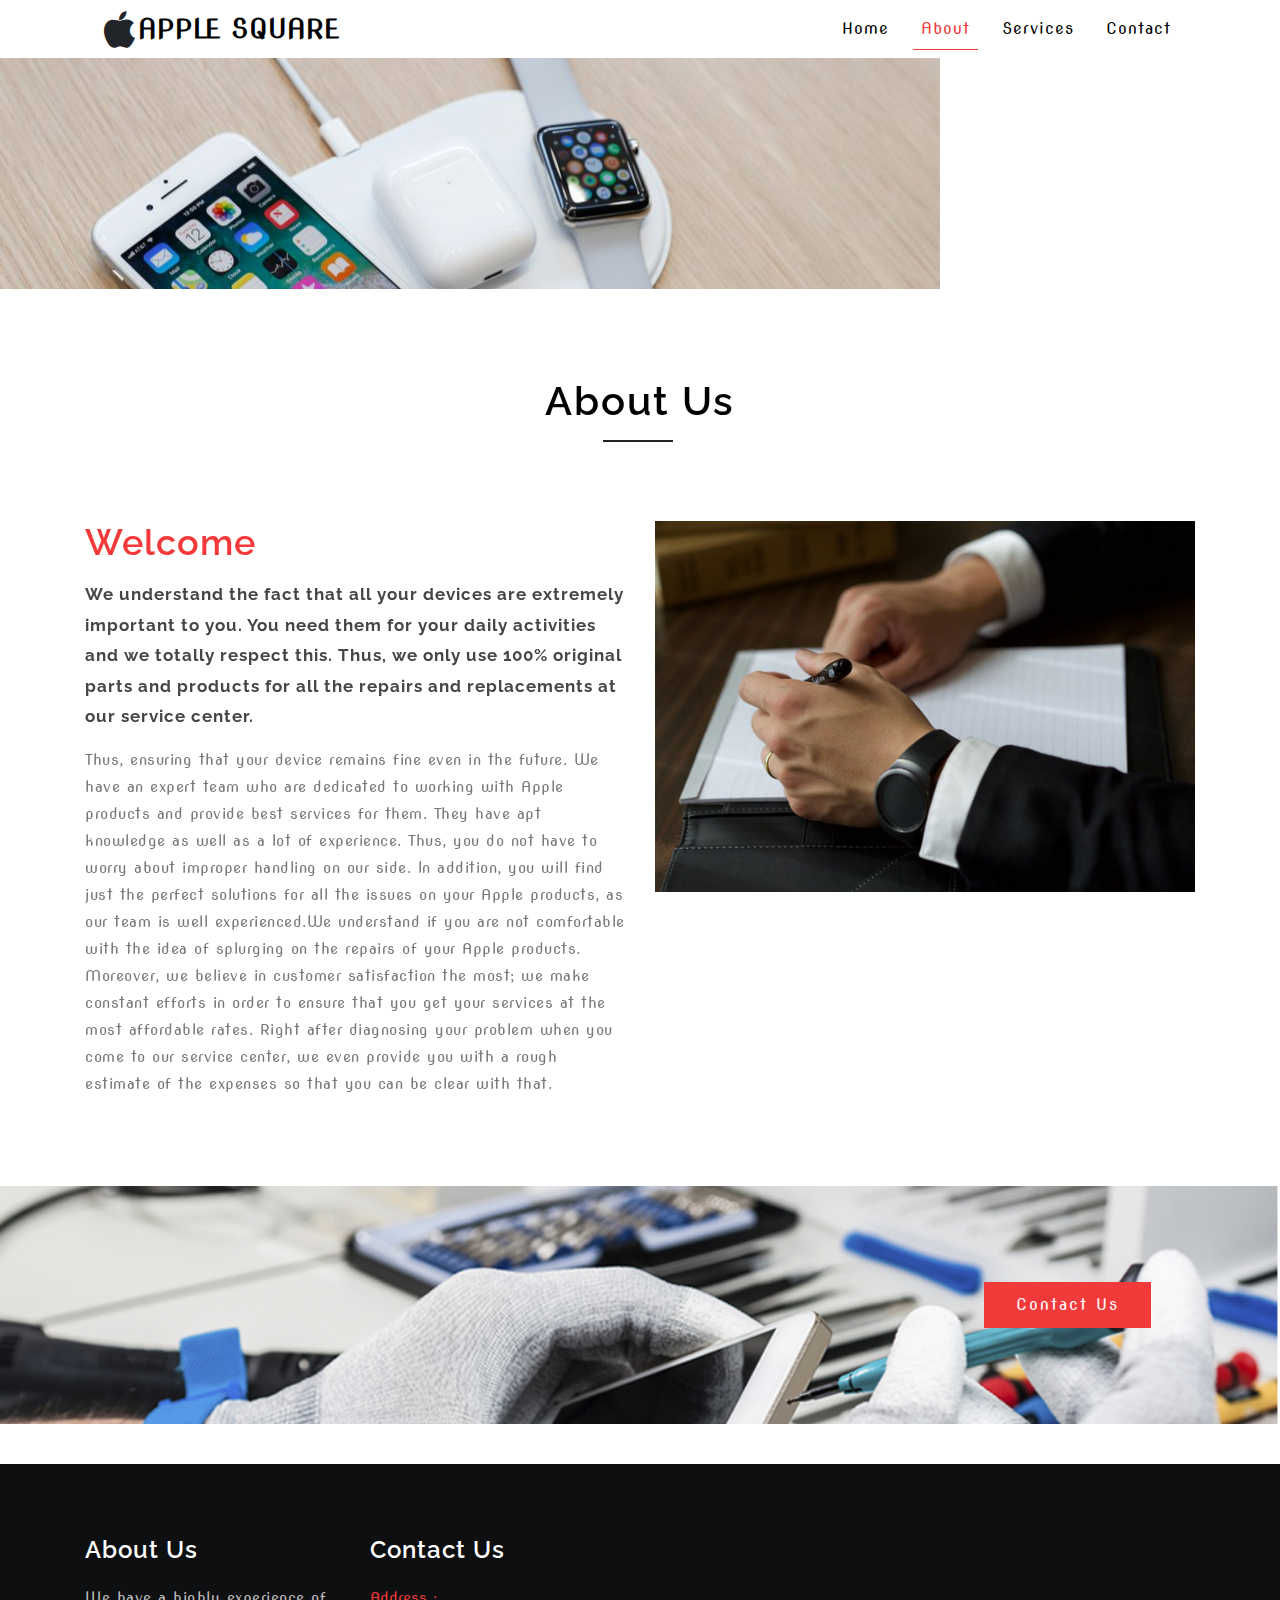
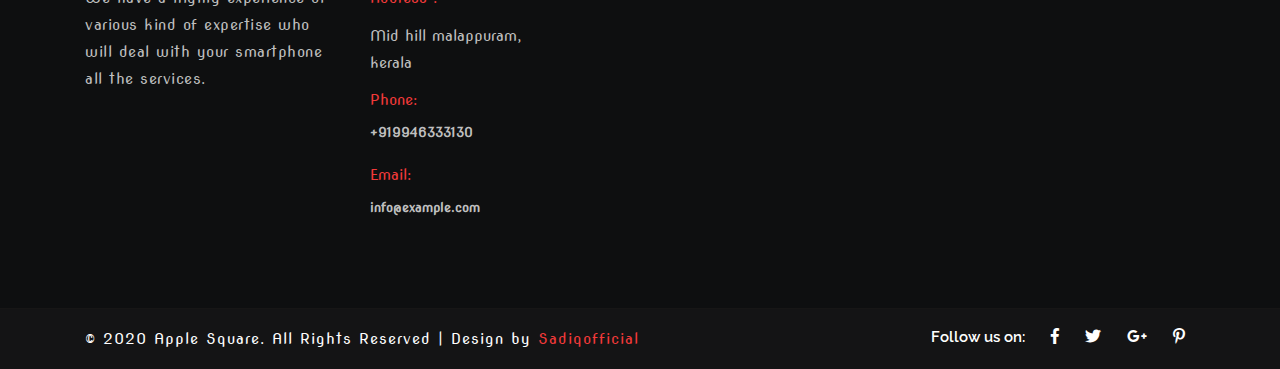
<file: about.html>
<!DOCTYPE HTML>
<html lang="zxx">

<head>
	<title>Apple Square</title>
	<meta name="viewport" content="width=device-width, initial-scale=1">
	<meta charset="utf-8">
	<meta name="keywords" content="Comprised Responsive web template, Bootstrap Web Templates, Flat Web Templates, Android Compatible web template, 
SmartPhone Compatible web template, free WebDesigns for Nokia, Samsung, LG, SonyEricsson, Motorola web design" />
	<script>
		addEventListener("load", function () {
			setTimeout(hideURLbar, 0);
		}, false);

		function hideURLbar() {
			window.scrollTo(0, 1);
		}
	</script>

	<!-- Bootstrap Core CSS -->
	<link href="css/bootstrap.css" rel='stylesheet' type='text/css' />
	<link href="css/style.css" rel='stylesheet' type='text/css' />
	<!-- font-awesome icons -->
	<link href="css/fontawesome-all.min.css" rel="stylesheet">
	<link href="https://fonts.googleapis.com/css2?family=Lobster&family=Nova+Script&family=Nova+Slim&family=Pacifico&display=swap" rel="stylesheet">
	<!-- //Custom Theme files -->
	<!-- online fonts -->
	<!-- titles -->
	<link href="//fonts.googleapis.com/css?family=Raleway:300,400,500,600,700,800,900" rel="stylesheet">
	<!-- body -->
	<link href="//fonts.googleapis.com/css?family=Poppins:400,500,600,700,800" rel="stylesheet">
	<link href="https://unpkg.com/aos@2.3.1/dist/aos.css" rel="stylesheet">
	<script src="https://unpkg.com/aos@2.3.1/dist/aos.js"></script>
	<link rel="icon" href="./images/logo.png" type="image/png">
	
	<style> html,body{
		margin: 0px;
		padding: 0px;
		overflow-x: hidden;
	}</style>
</head>

<body>
	
	<!-- header -->
	<header>
		<div class="container">
			<nav class="navbar navbar-expand-lg navbar-light"><i class="fab fa-apple" style="font-size: 42px;"></i>
				<h1 style=" font-family: 'Nova Slim', cursive; font-size: 27px;">
					<a class="navbar-brand text-capitalize" href="index.html">
                	APPLE SQUARE
					</a>
				</h1>
				<button class="navbar-toggler" type="button" data-toggle="collapse" data-target="#navbarSupportedContent" aria-controls="navbarSupportedContent"
				    aria-expanded="false" aria-label="Toggle navigation">
					<span class="navbar-toggler-icon"></span>
				</button>

				<div class="collapse navbar-collapse" id="navbarSupportedContent">
					<ul class="navbar-nav text-center  ml-lg-auto">
						<li class="nav-item mr-3">
							<a class="nav-link" href="index.html">Home
								<span class="sr-only">(current)</span>
							</a>
						</li>
						<li class="nav-item  active mr-3">
							<a class="nav-link" href="about.html">About</a>
						</li>
						<li class="nav-item  mr-3">
							<a class="nav-link" href="services.html">Services</a>
						</li>
					
						<li class="nav-item">
							<a class="nav-link" href="contact.html">contact</a>
						</li>
					</ul>
				</div>
			</nav>
		</div>
	</header>
	<!-- //header -->
	<!-- banner -->
	<section class="banner-1">
	</section>
	<!-- //banner -->
	<!-- about -->
	<section class="welcome py-5">
		<div class="container py-md-4 mt-md-3" data-aos="fade-up">
			<h2 class="heading-agileinfo">About Us <span></span></h2>
			<span class="w3-line black"></span>
			<div class="row about-tp mt-md-5 pt-5">
				<div class="col-lg-6 welcome-left">
					<h3>Welcome</h3>
					<h4>We understand the fact that all your devices are extremely important to you. You need them for your daily activities and we totally respect this. Thus, we only use 100% original parts and products for all the repairs and replacements at our service center.</h4>
					<p> Thus, ensuring that your device remains fine even in the future. We have an expert team who are dedicated to working with Apple products and provide best services for them. They have apt knowledge as well as a lot of experience.  Thus, you do not have to worry about improper handling on our side. In addition, you will find just the perfect solutions for all the issues on your Apple products, as our team is well experienced.We understand if you are not comfortable with the idea of splurging on the repairs of your Apple products. Moreover, we believe in customer satisfaction the most; we make constant efforts in order to ensure that you get your services at the most affordable rates. Right after diagnosing your problem when you come to our service center, we even provide you with a rough estimate of the expenses so that you can be clear with that.</p>
				</div>
				<div class="col-lg-6 welcome-right">
					<div class="welcome-right-top">
						<img src="images/g1.jpg" alt="" class="img-fluid">
					</div>
				</div>
			</div>
		</div>
	</section>
	<!-- //about -->
	<!-- w3layouts_bottom -->
<section class="w3layouts_bottom">
	<div class="container">
		<div class="row">
			<div class="col-lg-9 w3layouts_getin_info" data-aos="fade-left">
				<h3>We Make the Best Service Solutions</h3>
			</div>
			<div class="col-lg-3 w3layouts_getin">
				<a href="contact.html">Contact Us</a>
			</div>
		</div>
	</div>
</section>
<br>
<!--footer-->
	<footer>
		<div class="container py-md-4 mt-md-3">
			<div class="row footer-top-w3layouts-agile py-5">
				<div class="col-lg-3 col-md-6 col-sm-6 footer-grid">
					<div class="footer-title">
						<h3>About Us</h3>
					</div>
					<div class="footer-text">
						<p>We have a highly experience of various kind of expertise who will deal with your smartphone all the services.</p>

					</div>
				</div>
				<div class="col-lg-3 col-md-6 col-sm-6 footer-grid">
					<div class="footer-title">
						<h3>Contact Us</h3>
					</div>
					<div class="footer-office-hour">
						<ul>
							<li class="hd">Address :</li>
							<li>Mid hill malappuram,<br>
								kerala</li>

						</ul>
						<ul>
							<li class="hd">Phone:<a href="tel:+919946333130"> +919946333130</li></a>
							<li class="hd">Email:
								<a href="mailto:info@example.com">info@example.com</a>
							</li>
							
						</ul>
					</div>
				</div>
				
				
			</div>
		</div>
	</footer>
	<!---->
	<div class="copyright py-3">
		<div class="container">
			<div class="copyrighttop">
				<ul>
					<li>
						<h4>Follow us on:</h4>
					</li>
					<li>
						<a class="facebook" href="#">
							<i class="fab fa-facebook-f"></i>
						</a>
					</li>
					<li>
						<a class="facebook" href="#">
							<i class="fab fa-twitter"></i>
						</a>
					</li>
					<li>
						<a class="facebook" href="#">
							<i class="fab fa-google-plus-g"></i>
						</a>
					</li>
					<li>
						<a class="facebook" href="#">
							<i class="fab fa-pinterest-p"></i>
						</a>
					</li>
				</ul>
			</div>
			<div class="copyrightbottom">
				<p>© 2020 Apple Square. All Rights Reserved | Design by
					<a href="http://Sadiqofficial.com/">Sadiqofficial</a>
				</p>
			</div>
			<div class="clearfix"></div>
		</div>
	</div>
	<!-- Modal -->
<div class="modal fade" id="myModal" tabindex="-1" role="dialog" aria-labelledby="exampleModalCenterTitle" aria-hidden="true">
  <div class="modal-dialog modal-dialog-centered" role="document">
    <div class="modal-content">
      <div class="modal-header">
        <h4 class="modal-title">Comprised</h4>
        <button type="button" class="close" data-dismiss="modal" aria-label="Close">
          <span aria-hidden="true">&times;</span>
        </button>
      </div>
      <div class="modal-body">
		 <div class="agileits-w3layouts-info">
			<img src="images/g6.jpg" class="img-fluid" alt="" />
			<p>Duis venenatis, turpis eu bibendum porttitor, sapien quam ultricies tellus, ac rhoncus risus odio eget nunc. Pellentesque ac fermentum diam. Integer eu facilisis nunc, a iaculis felis. Pellentesque pellentesque tempor enim, in dapibus turpis porttitor quis. </p>
		</div>
	</div>
      <div class="modal-footer">
        <button type="button" class="btn btn-secondary" data-dismiss="modal">Close</button>
        <button type="button" class="btn btn-primary">Save changes</button>
      </div>
    </div>
  </div>
</div>
<!-- //Modal -->
<!-- js-->
	<script src="js/jquery-2.2.3.min.js"></script>
<!-- js-->
	<!-- Bootstrap Core JavaScript -->
	<script src="js/bootstrap.js ">
	</script>
	   
	   <script type="text/javascript">
        AOS.init({
          duration:1200,
        });
      
          </script>
	<!-- //Bootstrap Core JavaScript -->
</body>
</html>
</file>
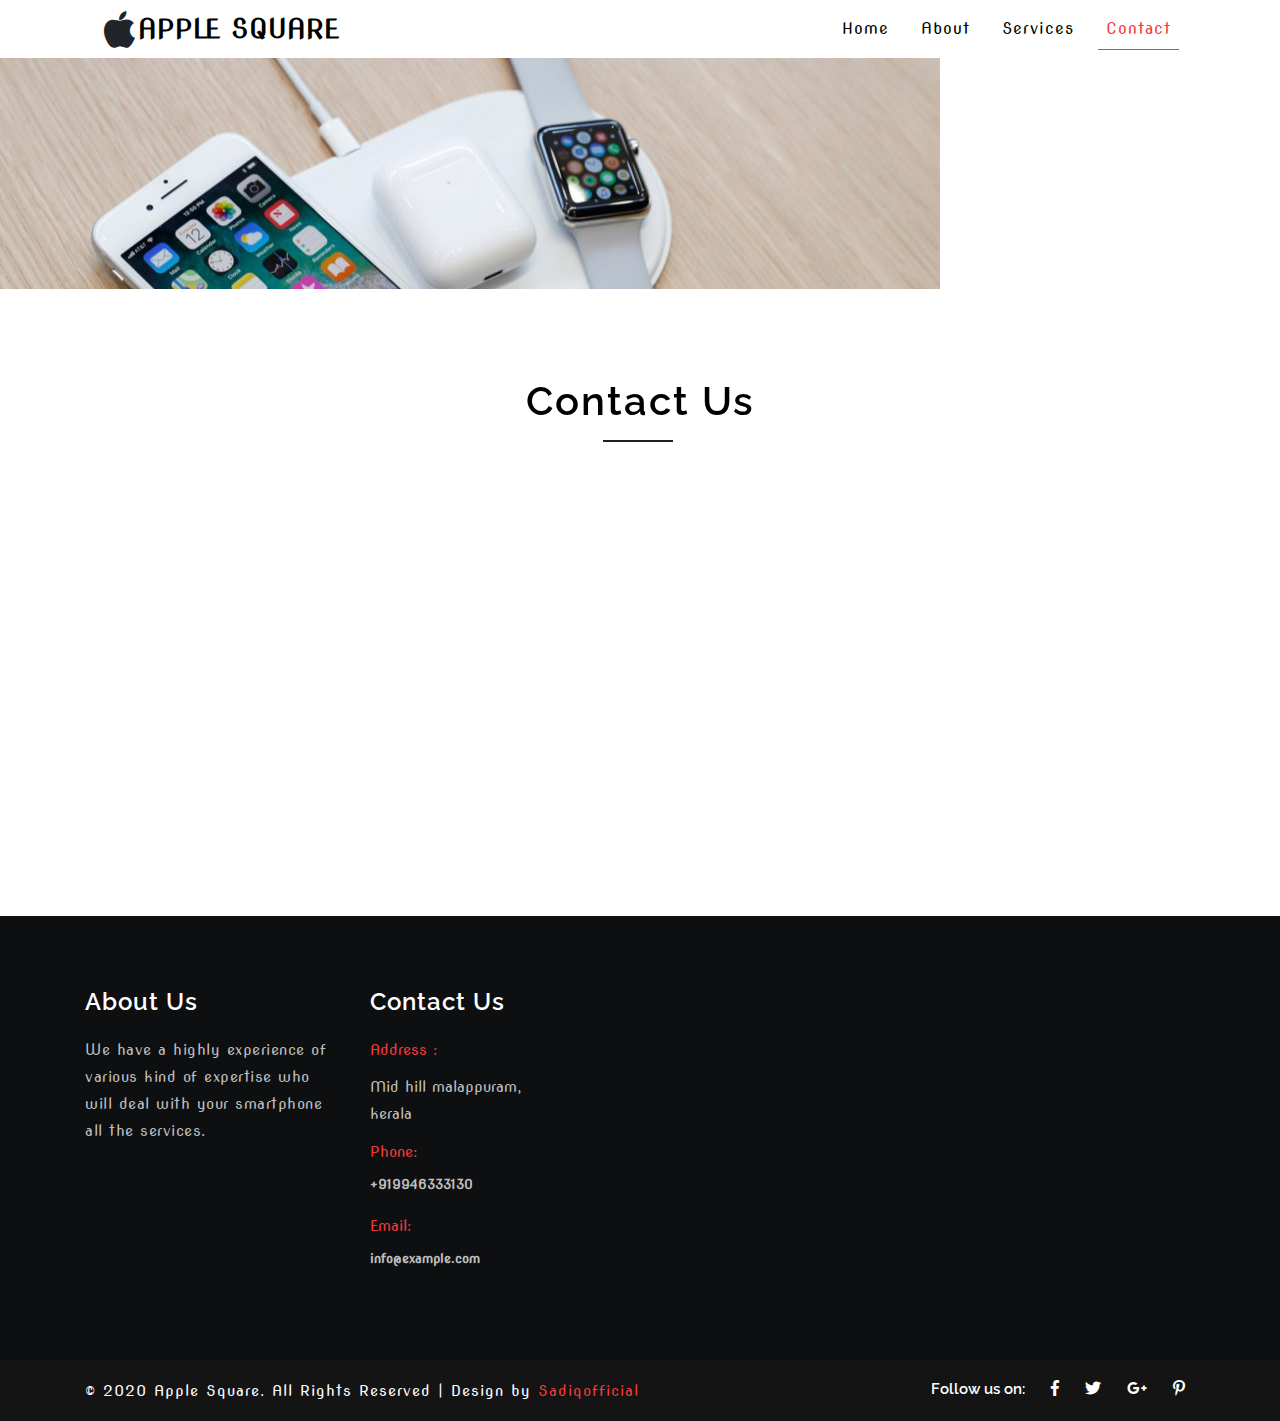
<file: contact.html>
<!DOCTYPE HTML>
<html lang="zxx">

<head>
	<title>Apple Square</title>
	<meta name="viewport" content="width=device-width, initial-scale=1">
	<meta charset="utf-8">
	<meta name="keywords" content="Comprised Responsive web template, Bootstrap Web Templates, Flat Web Templates, Android Compatible web template, 
SmartPhone Compatible web template, free WebDesigns for Nokia, Samsung, LG, SonyEricsson, Motorola web design" />
	<script>
		addEventListener("load", function () {
			setTimeout(hideURLbar, 0);
		}, false);

		function hideURLbar() {
			window.scrollTo(0, 1);
		}
	</script>

	<!-- Bootstrap Core CSS -->
	<link href="css/bootstrap.css" rel='stylesheet' type='text/css' />
	<link href="css/style.css" rel='stylesheet' type='text/css' />
	<!-- font-awesome icons -->
	<link href="css/fontawesome-all.min.css" rel="stylesheet">
	<link href="https://fonts.googleapis.com/css2?family=Lobster&family=Nova+Script&family=Nova+Slim&family=Pacifico&display=swap" rel="stylesheet">
	<!-- //Custom Theme files -->
	<!-- online fonts -->
	<!-- titles -->
	<link href="//fonts.googleapis.com/css?family=Raleway:300,400,500,600,700,800,900" rel="stylesheet">
	<!-- body -->
	<link href="//fonts.googleapis.com/css?family=Poppins:400,500,600,700,800" rel="stylesheet">
	<link href="https://unpkg.com/aos@2.3.1/dist/aos.css" rel="stylesheet">
	<script src="https://unpkg.com/aos@2.3.1/dist/aos.js"></script>
	<link rel="icon" href="./images/logo.png" type="image/png">
	
	<style> html,body{
		margin: 0px;
		padding: 0px;
		overflow-x: hidden;
	}</style>
</head>

<body>
	
	<!-- header -->
	<header>
		<div class="container">
			<nav class="navbar navbar-expand-lg navbar-light"><i class="fab fa-apple" style="font-size: 42px;"></i>
				<h1 style=" font-family: 'Nova Slim', cursive; font-size: 27px;">
					<a class="navbar-brand text-capitalize" href="index.html">
                	APPLE SQUARE
					</a>
				</h1>
				<button class="navbar-toggler" type="button" data-toggle="collapse" data-target="#navbarSupportedContent" aria-controls="navbarSupportedContent"
				    aria-expanded="false" aria-label="Toggle navigation">
					<span class="navbar-toggler-icon"></span>
				</button>

				<div class="collapse navbar-collapse" id="navbarSupportedContent">
					<ul class="navbar-nav text-center  ml-lg-auto">
						<li class="nav-item mr-3">
							<a class="nav-link" href="index.html">Home
								<span class="sr-only">(current)</span>
							</a>
						</li>
						<li class="nav-item  mr-3">
							<a class="nav-link" href="about.html">About</a>
						</li>
						<li class="nav-item  mr-3">
							<a class="nav-link" href="services.html">Services</a>
						</li>
					
						<li class="nav-item active">
							<a class="nav-link" href="contact.html">contact</a>
						</li>
					</ul>
				</div>
			</nav>
		</div>
	</header>
	<!-- //header -->
	<!-- banner -->
	<section class="banner-1">
	</section>
	<!-- //banner -->
	<!--/contact-->
	<section class="contact py-5">
		<div class="container py-md-4 mt-md-3" data-aos="fade-up">
			<h2 class="heading-agileinfo">Contact Us<span></span></h2>
			<span class="w3-line black"></span>
			<div class="inner-sec-w3layouts-agileinfo mt-md-5 pt-5">
				<div class="contact-map">
					<iframe src="https://www.google.com/maps/embed?pb=!1m18!1m12!1m3!1d978.9824770211574!2d76.08009172915659!3d11.043882015777529!2m3!1f0!2f0!3f0!3m2!1i1024!2i768!4f13.1!3m3!1m2!1s0x3ba64a9ec53ebe41%3A0x480839de8755e27!2sTB%20Tower%2C%20Middle%20Hill%2C%20Up%20Hill%2C%20Malappuram%2C%20Kerala%20676505!5e0!3m2!1sen!2sin!4v1591451759541!5m2!1sen!2sin" width="600" height="450" frameborder="0" style="border:0;" allowfullscreen="" aria-hidden="false" tabindex="0"></iframe>
				</div>
				
			
			</div>
		</div>
	</section>
	<!--//contact-->
<!--footer-->
	<footer>
		<div class="container py-md-4 mt-md-3">
			<div class="row footer-top-w3layouts-agile py-5">
				<div class="col-lg-3 col-md-6 col-sm-6 footer-grid">
					<div class="footer-title">
						<h3>About Us</h3>
					</div>
					<div class="footer-text">
						<p>We have a highly experience of various kind of expertise who will deal with your smartphone all the services.</p>

					</div>
				</div>
				<div class="col-lg-3 col-md-6 col-sm-6 footer-grid">
					<div class="footer-title">
						<h3>Contact Us</h3>
					</div>
					<div class="footer-office-hour">
						<ul>
							<li class="hd">Address :</li>
							<li>Mid hill malappuram,<br>
								kerala</li>

						</ul>
						<ul>
							<li class="hd">Phone:<a href="tel:+919946333130"> +919946333130</li></a>
							<li class="hd">Email:
								<a href="mailto:info@example.com">info@example.com</a>
							</li>
							
						</ul>
					</div>
				</div>
			
			</div>
		</div>
	</footer>
	<!---->
	<div class="copyright py-3">
		<div class="container">
			<div class="copyrighttop">
				<ul>
					<li>
						<h4>Follow us on:</h4>
					</li>
					<li>
						<a class="facebook" href="#">
							<i class="fab fa-facebook-f"></i>
						</a>
					</li>
					<li>
						<a class="facebook" href="#">
							<i class="fab fa-twitter"></i>
						</a>
					</li>
					<li>
						<a class="facebook" href="#">
							<i class="fab fa-google-plus-g"></i>
						</a>
					</li>
					<li>
						<a class="facebook" href="#">
							<i class="fab fa-pinterest-p"></i>
						</a>
					</li>
				</ul>
			</div>
			<div class="copyrightbottom">
				<p>© 2020 Apple Square. All Rights Reserved | Design by
					<a href="http://Sadiqofficial.com/">Sadiqofficial</a>
				</p>
			</div>
			<div class="clearfix"></div>
		</div>
	</div>
	<!-- Modal -->
<div class="modal fade" id="myModal" tabindex="-1" role="dialog" aria-labelledby="exampleModalCenterTitle" aria-hidden="true">
  <div class="modal-dialog modal-dialog-centered" role="document">
    <div class="modal-content">
      <div class="modal-header">
        <h4 class="modal-title">Comprised</h4>
        <button type="button" class="close" data-dismiss="modal" aria-label="Close">
          <span aria-hidden="true">&times;</span>
        </button>
      </div>
      <div class="modal-body">
		 <div class="agileits-w3layouts-info">
			<img src="images/g6.jpg" class="img-fluid" alt="" />
			<p>Duis venenatis, turpis eu bibendum porttitor, sapien quam ultricies tellus, ac rhoncus risus odio eget nunc. Pellentesque ac fermentum diam. Integer eu facilisis nunc, a iaculis felis. Pellentesque pellentesque tempor enim, in dapibus turpis porttitor quis. </p>
		</div>
	</div>
      <div class="modal-footer">
        <button type="button" class="btn btn-secondary" data-dismiss="modal">Close</button>
        <button type="button" class="btn btn-primary">Save changes</button>
      </div>
    </div>
  </div>
</div>
<!-- //Modal -->
<!-- js-->
	<script src="js/jquery-2.2.3.min.js"></script>
<!-- js-->
	<!-- Bootstrap Core JavaScript -->
	<script src="js/bootstrap.js ">
	</script>
	   
	   <script type="text/javascript">
        AOS.init({
          duration:1200,
        });
      
          </script>
	<!-- //Bootstrap Core JavaScript -->
</body>
</html>
</file>
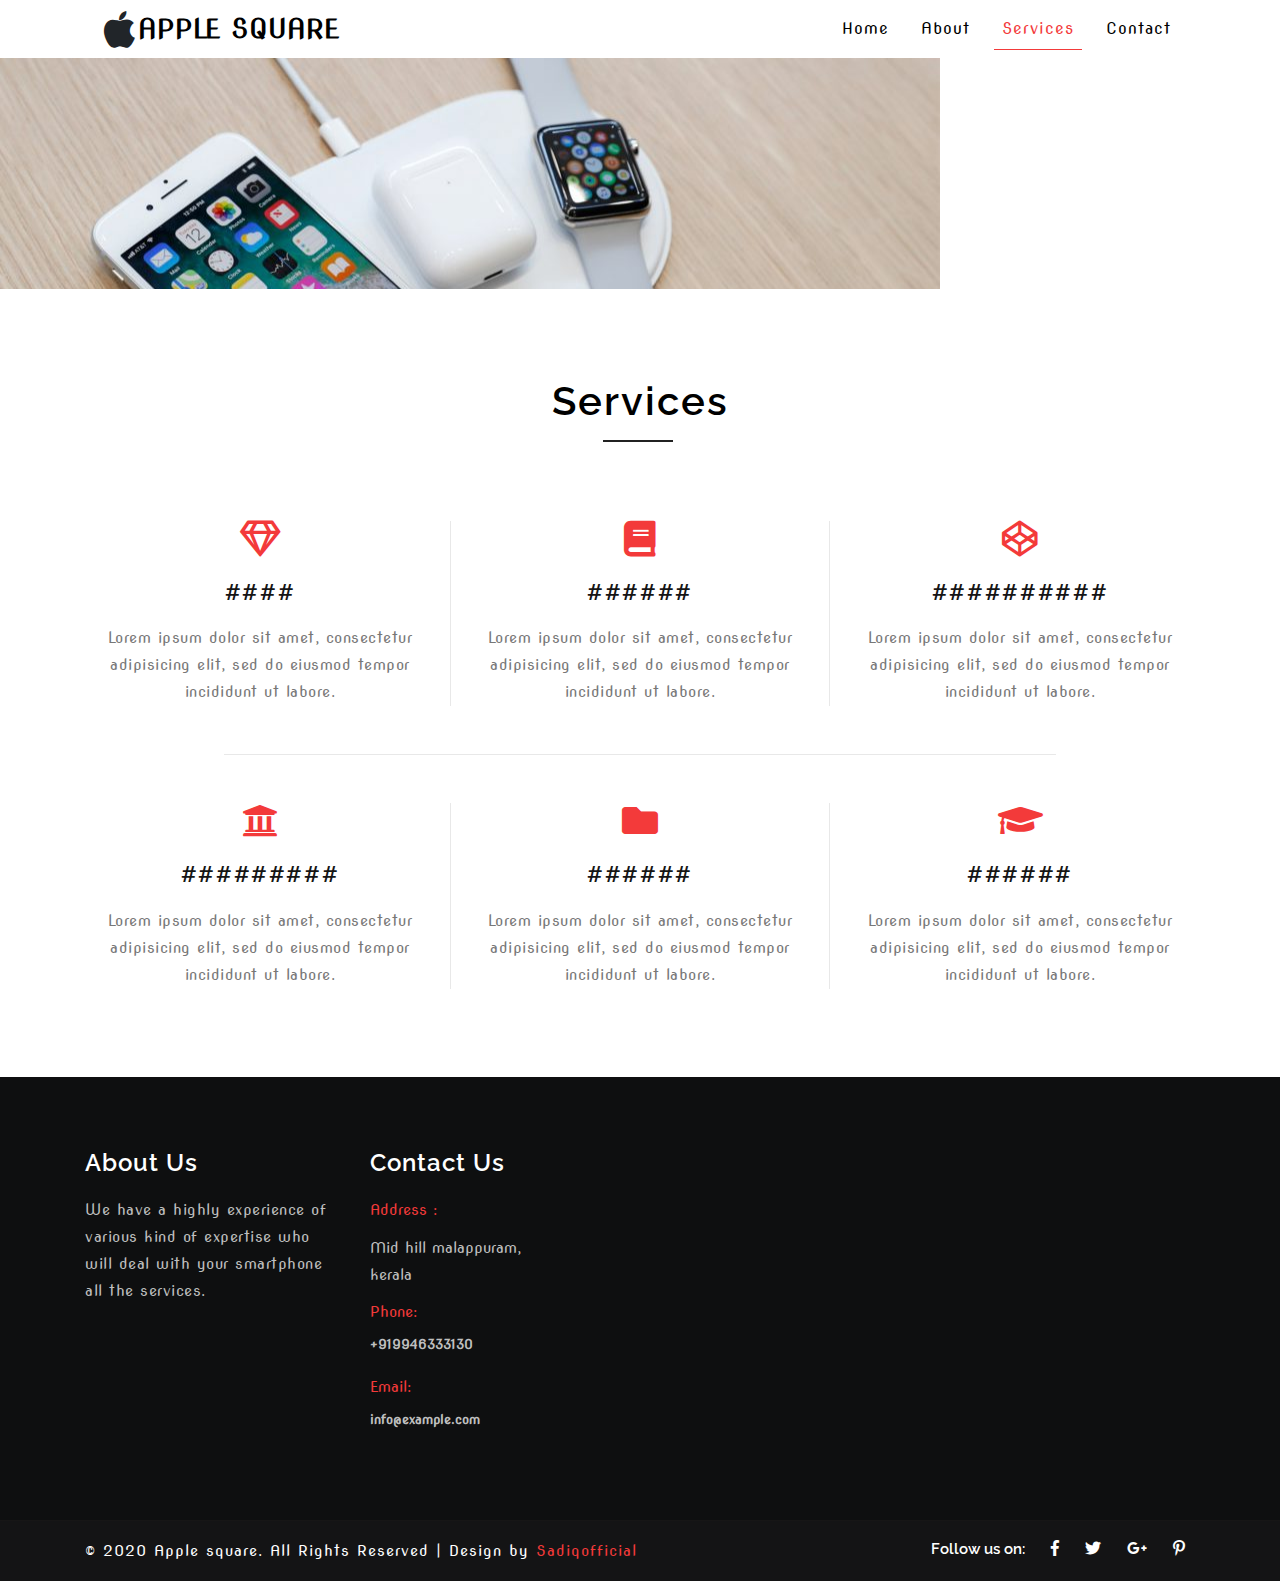
<file: services.html>
<!DOCTYPE HTML>
<html lang="zxx">

<head>
	<title>Apple square</title>
	<meta name="viewport" content="width=device-width, initial-scale=1">
	<meta charset="utf-8">
	<meta name="keywords" content="Comprised Responsive web template, Bootstrap Web Templates, Flat Web Templates, Android Compatible web template, 
SmartPhone Compatible web template, free WebDesigns for Nokia, Samsung, LG, SonyEricsson, Motorola web design" />
	<script>
		addEventListener("load", function () {
			setTimeout(hideURLbar, 0);
		}, false);

		function hideURLbar() {
			window.scrollTo(0, 1);
		}
	</script>

	<!-- Bootstrap Core CSS -->
	<link href="css/bootstrap.css" rel='stylesheet' type='text/css' />
	<link href="css/style.css" rel='stylesheet' type='text/css' />
	<!-- font-awesome icons -->
	<link href="css/fontawesome-all.min.css" rel="stylesheet">
	<link href="https://fonts.googleapis.com/css2?family=Lobster&family=Nova+Script&family=Nova+Slim&family=Pacifico&display=swap" rel="stylesheet">
	<!-- //Custom Theme files -->
	<!-- online fonts -->
	<!-- titles -->
	<link href="//fonts.googleapis.com/css?family=Raleway:300,400,500,600,700,800,900" rel="stylesheet">
	<!-- body -->
	<link href="//fonts.googleapis.com/css?family=Poppins:400,500,600,700,800" rel="stylesheet">
	<link href="https://unpkg.com/aos@2.3.1/dist/aos.css" rel="stylesheet">
	<script src="https://unpkg.com/aos@2.3.1/dist/aos.js"></script>
	<link rel="icon" href="./images/logo.png" type="image/png">
	
	<style> html,body{
		margin: 0px;
		padding: 0px;
		overflow-x: hidden;
	}</style>
</head>

<body>
	
	<!-- header -->
	<header>
		<div class="container">
			<nav class="navbar navbar-expand-lg navbar-light"><i class="fab fa-apple" style="font-size: 42px;"></i>
				<h1 style=" font-family: 'Nova Slim', cursive; font-size: 27px;">
					<a class="navbar-brand text-capitalize" href="index.html">
                	APPLE SQUARE
					</a>
				</h1>
				<button class="navbar-toggler" type="button" data-toggle="collapse" data-target="#navbarSupportedContent" aria-controls="navbarSupportedContent"
				    aria-expanded="false" aria-label="Toggle navigation">
					<span class="navbar-toggler-icon"></span>
				</button>

				<div class="collapse navbar-collapse" id="navbarSupportedContent">
					<ul class="navbar-nav text-center  ml-lg-auto">
						<li class="nav-item mr-3">
							<a class="nav-link" href="index.html">Home
								<span class="sr-only">(current)</span>
							</a>
						</li>
						<li class="nav-item  mr-3">
							<a class="nav-link" href="about.html">About</a>
						</li>
						<li class="nav-item  active mr-3">
							<a class="nav-link" href="services.html">Services</a>
						</li>
					
						<li class="nav-item">
							<a class="nav-link" href="contact.html">contact</a>
						</li>
					</ul>
				</div>
			</nav>
		</div>
	</header>
	<!-- //header -->
	<!-- banner -->
	<section class="banner-1">
	</section>
	<!-- //banner -->
		<!-- /services -->
<section class="what_you w3-about py-5">
		<div class="container py-md-4 mt-md-3">
			<h2 class="heading-agileinfo">Services <span></span></h2>
			<span class="w3-line black"></span>
			<div class="row about-info-grids mt-md-5 pt-5">
				<div class="col-md-4 about-info about-info1">
					<i class="far fa-gem"></i>
					<h4>####</h4>
					<div class="h4-underline"></div>
					<p>Lorem ipsum dolor sit amet, consectetur adipisicing elit, sed do eiusmod tempor incididunt ut labore.</p>
				</div>
				<div class="col-md-4 about-info about-info2">
					<i class="fas fa-book"></i>
					<h4>######</h4>
					<div class="h4-underline"></div>
					<p>Lorem ipsum dolor sit amet, consectetur adipisicing elit, sed do eiusmod tempor incididunt ut labore.</p>
				</div>
				<div class="col-md-4 about-info about-info3">
					<i class="fab fa-codepen"></i>
					<h4>##########</h4>
					<div class="h4-underline"></div>
					<p>Lorem ipsum dolor sit amet, consectetur adipisicing elit, sed do eiusmod tempor incididunt ut labore.</p>
				</div>
			</div>
			<div class="bord"></div>
			<div class="row about-info-grids">
				<div class="col-md-4 about-info about-info1">
					<i class="fas fa-university"></i>
					<h4>#########</h4>
					<div class="h4-underline"></div>
					<p>Lorem ipsum dolor sit amet, consectetur adipisicing elit, sed do eiusmod tempor incididunt ut labore.</p>
				</div>
				<div class="col-md-4 about-info about-info2">
					<i class="fas fa-folder"></i>
					<h4>######</h4>
					<div class="h4-underline"></div>
					<p>Lorem ipsum dolor sit amet, consectetur adipisicing elit, sed do eiusmod tempor incididunt ut labore.</p>
				</div>
				<div class="col-md-4 about-info about-info3">
					<i class="fas fa-graduation-cap"></i>
					<h4>######</h4>
					<div class="h4-underline"></div>
					<p>Lorem ipsum dolor sit amet, consectetur adipisicing elit, sed do eiusmod tempor incididunt ut labore.</p>
				</div>
			</div>
	</div>
</section>


<!-- //news -->
<!--footer-->
	<footer>
		<div class="container py-md-4 mt-md-3">
			<div class="row footer-top-w3layouts-agile py-5">
				<div class="col-lg-3 col-md-6 col-sm-6 footer-grid">
					<div class="footer-title">
						<h3>About Us</h3>
					</div>
					<div class="footer-text">
						<p>We have a highly experience of various kind of expertise who will deal with your smartphone all the services.</p>

					</div>
				</div>
				<div class="col-lg-3 col-md-6 col-sm-6 footer-grid">
					<div class="footer-title">
						<h3>Contact Us</h3>
					</div>
					<div class="footer-office-hour">
						<ul>
							<li class="hd">Address :</li>
							<li>Mid hill malappuram,<br>
							kerala</li>

						</ul>
						<ul>
							<li class="hd">Phone:<a href="tel:+919946333130"> +919946333130</li></a>
							<li class="hd">Email:
								<a href="mailto:info@example.com">info@example.com</a>
							</li>
							
						</ul>
					</div>
				</div>
				
			
			</div>
		</div>
	</footer>
	<!---->
	<div class="copyright py-3">
		<div class="container">
			<div class="copyrighttop">
				<ul>
					<li>
						<h4>Follow us on:</h4>
					</li>
					<li>
						<a class="facebook" href="#">
							<i class="fab fa-facebook-f"></i>
						</a>
					</li>
					<li>
						<a class="facebook" href="#">
							<i class="fab fa-twitter"></i>
						</a>
					</li>
					<li>
						<a class="facebook" href="#">
							<i class="fab fa-google-plus-g"></i>
						</a>
					</li>
					<li>
						<a class="facebook" href="#">
							<i class="fab fa-pinterest-p"></i>
						</a>
					</li>
				</ul>
			</div>
			<div class="copyrightbottom">
				<p>© 2020 Apple square. All Rights Reserved | Design by
					<a href="http://Sadiqofficial.com/">Sadiqofficial</a>
				</p>
			</div>
			<div class="clearfix"></div>
		</div>
	</div>
	<!-- Modal -->
<div class="modal fade" id="myModal" tabindex="-1" role="dialog" aria-labelledby="exampleModalCenterTitle" aria-hidden="true">
  <div class="modal-dialog modal-dialog-centered" role="document">
    <div class="modal-content">
      <div class="modal-header">
        <h4 class="modal-title">Comprised</h4>
        <button type="button" class="close" data-dismiss="modal" aria-label="Close">
          <span aria-hidden="true">&times;</span>
        </button>
      </div>
      <div class="modal-body">
		 <div class="agileits-w3layouts-info">
			<img src="images/g6.jpg" class="img-fluid" alt="" />
			<p>Duis venenatis, turpis eu bibendum porttitor, sapien quam ultricies tellus, ac rhoncus risus odio eget nunc. Pellentesque ac fermentum diam. Integer eu facilisis nunc, a iaculis felis. Pellentesque pellentesque tempor enim, in dapibus turpis porttitor quis. </p>
		</div>
	</div>
      <div class="modal-footer">
        <button type="button" class="btn btn-secondary" data-dismiss="modal">Close</button>
        <button type="button" class="btn btn-primary">Save changes</button>
      </div>
    </div>
  </div>
</div>
<!-- //Modal -->
<!-- js-->
	<script src="js/jquery-2.2.3.min.js"></script>
<!-- js-->
	<!-- Bootstrap Core JavaScript -->
	<script src="js/bootstrap.js ">
	</script>

	   
<script type="text/javascript">
	AOS.init({
	  duration:1200,
	});
  
	  </script>
	<!-- //Bootstrap Core JavaScript -->
</body>
</html>
</file>
<file: css/style.css>
html,
body {
    font-family: 'Nova Slim', cursive;
    font-size: 100%;
    overflow-x: hidden;
}

body a {
    transition: 0.5s all ease;
    -webkit-transition: 0.5s all ease;
    -moz-transition: 0.5s all ease;
    -o-transition: 0.5s all ease;
    -ms-transition: 0.5s all ease;
    text-decoration: none;
}

h1,
h2,
h3,
h4,
h5,
h6 {
    margin: 0;
	font-weight: 600;
    font-family: 'Raleway', sans-serif;
}

p {
    line-height: 1.8;
    font-size: 15px;
    color: #333;
    letter-spacing: 0.5px;
}

ul {
    margin: 0;
    padding: 0;
}

li {
    list-style-type: none;
}

body a:hover {
    text-decoration: none;
}

/* banner */

/* header */

.navbar-light .navbar-brand {
    font-size: 1em;
    color: #000;
}

header h1 a span {
    color: #fff;
    display: block;
    font-size: 12px;
    letter-spacing: 5px;
    word-spacing: 5px;
}

.navbar-light .navbar-nav .nav-link {
    font-weight: 500;
    text-transform: capitalize;
    color: #000;
    letter-spacing: 1px;
    border-bottom: 1px solid #fff;
}

.navbar-light .navbar-nav .nav-link:hover,
.navbar-light .navbar-nav .nav-link:focus,
.navbar-light .navbar-nav .show>.nav-link,
.navbar-light .navbar-nav .active>.nav-link,
.navbar-light .navbar-nav .nav-link.show,
.navbar-light .navbar-nav .nav-link.active {
    color: #f33a3a;
    border-bottom: 1px solid #f33a3a;
    background: #fff;
}

.w3ls-btn {
    letter-spacing: 1px;
    font-weight: 600;
}

/*-- //header --*/

/* banner */

.bg1 {
    background: url(../images/bg2.jpg)no-repeat;
    -webkit-background-size: cover;
    -moz-background-size: cover;
    -o-background-size: cover;
    -ms-background-size: cover;
    background-size: cover;
    height: 45vw;
}

.bg2 {
    background: url(../images/bg3.jpg)no-repeat;
    -webkit-background-size: cover;
    -moz-background-size: cover;
    -o-background-size: cover;
    -ms-background-size: cover;
    background-size: cover;
    height: 45vw;
}

.bg3 {
    background: url(../images/bg.jpg)no-repeat;
    -webkit-background-size: cover;
    -moz-background-size: cover;
    -o-background-size: cover;
    -ms-background-size: cover;
    background-size: cover;
    height: 45vw;
}

.banner-text {
    padding: 15vw 0 0;
}
h4.agile-title {
    color: #fff;
    font-size: 2.8em;
    text-shadow: 3px 1px 1px #000;
    font-weight: 500;
    line-height: 1.5em;
    letter-spacing: 2px;
    width: 57%;
}
/*-- text Slider --*/

#slider {
    box-shadow: none;
    -moz-box-shadow: none;
    -webkit-box-shadow: none;
    margin: 0 auto;
}

.rslides_tabs {
    list-style: none;
    padding: 0;
    background: rgba(0, 0, 0, .25);
    box-shadow: 0 0 1px rgba(255, 255, 255, .3), inset 0 0 5px rgba(0, 0, 0, 1.0);
    -moz-box-shadow: 0 0 1px rgba(255, 255, 255, .3), inset 0 0 5px rgba(0, 0, 0, 1.0);
    -webkit-box-shadow: 0 0 1px rgba(255, 255, 255, .3), inset 0 0 5px rgba(0, 0, 0, 1.0);
    font-size: 18px;
    list-style: none;
    margin: 0 auto 50px;
    max-width: 540px;
    padding: 10px 0;
    text-align: center;
    width: 100%;
}

.rslides_tabs li {
    display: inline;
    float: none;
    margin-right: 1px;
}

.rslides_tabs a {
    width: auto;
    line-height: 20px;
    padding: 9px 20px;
    height: auto;
    background: transparent;
    display: inline;
}

.rslides_tabs li:first-child {
    margin-left: 0;
}

.rslides_tabs .rslides_here a {
    background: rgba(255, 255, 255, .1);
    color: #fff;
    font-weight: bold;
}

.events {
    list-style: none;
}

.callbacks_container {
    position: relative;
}

.callbacks li {
    position: absolute;
    width: 100%;
    left: 0;
    top: 0;
}

.callbacks_tabs li {
    display: block;
    margin: 0.5em 0;
}

.callbacks_tabs a {
    height: 12px;
    width: 12px;
    display: inline-block;
    background: #fff;
    -webkit-border-radius: 50%;
    border-radius: 50%;
    -moz-border-radius: 50%;
    -ms-border-radius: 50%;
    -o-border-radius: 50%;
    position: relative;
    font-size: 0;
}

.callbacks_tabs a:after {
    content: "";
    position: absolute;
    width: 22px;
    height: 22px;
    border: 1px solid white;
    -webkit-border-radius: 50%;
    border-radius: 50%;
    -moz-border-radius: 50%;
    -ms-border-radius: 50%;
    -o-border-radius: 50%;
    top: -5px;
    left: -5px;
    -webkit-transform: scale(0);
    -moz-transform: scale(0);
    -o-transform: scale(0);
    transform: scale(0);
    -ms-transform: scale(0);
    -webkit-transition: .5s all;
    -moz-transition: .5s all;
    transition: .5s all;
}

.callbacks_here a:after {
    border-color: #fff;
    -webkit-transform: scale(1);
    -moz-transform: scale(1);
    -o-transform: scale(1);
    transform: scale(1);
    -ms-transform: scale(1);
}

/*
.callbacks_nav {
	position: absolute;
	-webkit-tap-highlight-color: rgba(0, 0, 0, 0);
	top: 78%;
	opacity: 0.7;
	z-index: 3;
	text-indent: -9999px;
	overflow: hidden;
	text-decoration: none;
	height: 34px;
	width: 34px;
	background: url("../images/left.png") no-repeat 0px 0px;
}
.callbacks_nav.prev {
	left: auto;
	background: url("../images/back.png") no-repeat 0px 0px;
	left: 18em;
}
.callbacks_nav.next {
	left: auto;
	background: url("../images/next.png") no-repeat 0px 0px;
	right: 18em;
}
.callbacks_nav:active {
	opacity: 1.0;
}
.callbacks2_nav:active {
	opacity: 1.0;
}*/

#slider-pager a {
    display: inline-block;
}

#slider-pager span {
    float: left;
}

#slider-pager span {
    width: 100px;
    height: 15px;
    background: #fff;
    display: inline-block;
    border-radius: 30em;
    opacity: 0.6;
}

#slider-pager .rslides_here a {
    background: #FFF;
    border-radius: 30em;
    opacity: 1;
}

#slider-pager a {
    padding: 0;
}

#slider-pager li {
    display: inline-block;
}

.rslides {
    position: relative;
    list-style: none;
    overflow: hidden;
    padding: 0;
    margin: 0;
    width: 100%;
}

.rslides li {
    -webkit-backface-visibility: hidden;
    position: absolute;
    display: none;
    left: 0%;
    top: 0;
    width: 100%;
}

.rslides li {
    position: relative;
    display: block;
    float: none;
}

.rslides img {
    height: auto;
    border: 0;
}

.callbacks_tabs li {
    display: inline-block;
}

.callbacks li {
    position: absolute;
    width: 100%;
    left: 0;
    top: 0;
}

.callbacks_tabs li {
    display: inline-block;
    margin: 0 0.5em;
}

.callbacks_tabs a {
    height: 12px;
    width: 12px;
    display: inline-block;
    background: #fff;
    -webkit-border-radius: 50%;
    border-radius: 50%;
    -moz-border-radius: 50%;
    -ms-border-radius: 50%;
    -o-border-radius: 50%;
    position: relative;
    font-size: 0;
}

.callbacks_tabs a:after {
    content: "";
    position: absolute;
    width: 22px;
    height: 22px;
    border: 1px solid white;
    -webkit-border-radius: 50%;
    border-radius: 50%;
    -moz-border-radius: 50%;
    -ms-border-radius: 50%;
    -o-border-radius: 50%;
    top: -5px;
    left: -5px;
    -webkit-transform: scale(0);
    -moz-transform: scale(0);
    -o-transform: scale(0);
    transform: scale(0);
    -ms-transform: scale(0);
    -webkit-transition: .5s all;
    -moz-transition: .5s all;
    transition: .5s all;
}

.callbacks_here a:after {
    border-color: #fff;
    -webkit-transform: scale(1);
    -moz-transform: scale(1);
    -o-transform: scale(1);
    transform: scale(1);
    -ms-transform: scale(1);
}

p.sub-para {
    font-size: 18px;
    color: #fff;
    letter-spacing: 2px;
    font-weight: 300;
}

.callbacks_tabs {
    list-style: none;
    position: absolute;
    right: 50px;
    bottom: 20px;
    z-index: 2;
    border-radius: 5px;
}

.slider-top span {
    font-weight: 600;
}
.slider-info p {
    font-size: 15px;
    letter-spacing: 1px;
    margin-top: 1em;
    text-transform: capitalize;
    width: 66%;
}

.slider-info a {
    color: #f9f9f9;
    font-size: 17px;
    font-weight: 600;
    letter-spacing: 1px;
    text-shadow: 2px 1px 1px #000;
}

/* //text slider */

/* //banner */
/*-- details --*/
h3.w3ls-title {
    font-size: 2.7em;
    color: #000;
}
.card.w3l-acd:nth-child(2) {
    margin: 1em 0;
}
span.fa.fa-check.mr-2 {
    color: #f33a3a;
}
.card-header {
    padding: 0.4rem 1.25rem;
}
button.btn.btn-link {
    color: #000;
    letter-spacing: 2px;
    font-weight: 600;
}
button.btn.btn-link:hover{
	text-decoration:none;
}
/*-- //details --*/
/*-- stats --*/
.w3layouts_stats_left {
    padding: 0;
    text-align: center;
}
.w3layouts_stats_left p {
    font-size: 3.5em;
    font-weight: 500;
    letter-spacing: 2px;
    color: #f33a3a;
    margin: 0 0 0.2em 0;
}
.w3layouts_stats_left h3 {
    font-size: 18px;
    color: #000;
    letter-spacing: 1px;
}
.inner_w3l_agile_grids-1 h6 {
    font-size: 15px;
    margin-top: 0.8em;
    color: #000;
}
section.stats h4 {
    font-size: 40px;
    width: 65%;
    text-align: center;
	line-height: 1.2em;
    margin: 0 auto;
    color: #2c363e;
    text-shadow: 0 1px 2px rgba(0, 0, 0, 0.37);
}
p.stap {
    font-size: 15px;
    color: #000;
    margin: 1em 0 5em;
    text-align: center;
}


.pop-bg {
    background: url(../images/bg3.png)no-repeat center;
    background-size: cover;
    min-height: 35vw;
}

.button {
    padding: 8em 0em 0em;
}

.button a {
    padding: 10px 22px;
    display: inline-block;
    background: rgba(48, 42, 42, 0.85);
    border-radius: 11px;
    color: #ffffff;
    outline: none;
    -webkit-transition: 0.5s all;
    -o-transition: 0.5s all;
    -moz-transition: 0.5s all;
    -ms-transition: 0.5s all;
    transition: 0.5s all;
}

.button span {
    font-size: 20px;
    vertical-align: middle;
}

.pop-bg2 .button {
    padding-top: 17em;
}

.demo-left iframe {
    width: 100%;
    border: none;
}

.small-demo iframe {
    min-height: 196px;
}

.video-grid1 {
    padding: 0;
}

.pop-row2 {
    margin: 1.5em 0;
}

.pop-row2-middle {
    margin: 0 1.2em;
}

.poprow-3 {
    margin-right: 1.2em;
}

.popl-row {
    margin-top: 1.5em;
}

h3.video-txt {
    color: #000;
    font-size: 1.3em;
    font-weight: 600;
    margin-bottom: 4px;
    line-height: 1.5;
}

p.video-p-agileinfo {
    letter-spacing: 0.3px;
}

.img-caption {
    background: #ededed;
    padding: 1em;
}

.img-caption p.video-p-agileinfo {
    letter-spacing: 0.3px;
    font-size: 0.9em;
}

/* //video popup */

arrow-container,
.arrow-1 {
    width: 100px;
    height: 100px;
}

.arrow-container {
    position: absolute;
    bottom: 25px;
    left: 47%;
    right: 0;
    top: 42%;
}

.arrow-1 {
    background:transparent;
    opacity: 0.5;
    border-radius: 50%;
    position: absolute;
}

.arrow-2 {
    width: 60px;
    height: 60px;
    background:#f33a3a;
    border-radius: 50%;
    position: absolute;
    top: 20px;
    left: 20px;
    z-index: 1;
    display: table;
}

.arrow-2:focus {
    text-decoration: none;
}

.arrow-2:before {
    width: 52px;
    height: 52px;
    content: "";
    border: 2px solid #fff;
    border-radius: 50%;
    position: absolute;
    top: 4px;
    left: 4px;
}

.arrow-2 i.fa {
    font-size: 1.2em;
    display: table-cell;
    vertical-align: middle;
    text-align: center;
    color: #fff;
}

/*Pricing table and price blocks*/

/*----*/

.pricing-grid1,
.pricing-grid2,
.pricing-grid3 {
    width: 31.5%;
    float: left;
    text-align: center;
    margin-right: 2%;
    transition: 0.5s all;
    -webkit-transition: 0.5s all;
    -moz-transition: 0.5s all;
    -o-transition: 0.5s all;
    padding: 0;
   border:2px solid #f33a3a;
}

.pricing-grid3 {
    margin-right: 0;
}
/*
.pricing-grid1:hover,
.pricing-grid2:hover,
.pricing-grid3:hover {
    transform: scale(1.05);
    -webkit-transform: scale(1.05);
    -moz-transform: scale(1.05);
    -o-transform: scale(1.05);
    -ms-transform: scale(1.05);
    z-index: 1;
    border: none;
}
*/
.pricing-grid1:nth-child(3) {
    margin-right: 0;
}

.price-value h3 a,
.price-value.two h3 a,
.price-value.three h3 a {
    font-size: 46px;
    color: #fff;
}

.price-value,
.price-value.two,
.price-value.three {
    background: #f33a3a;
    padding: 16px 0;
    border-bottom: 2px solid #f33a3a;
}
.price-value.two {
    background: #f33a3a;
    border-bottom: 2px solid #f33a3a;
}

.price-value.three {
   background: #f33a3a;
    border-bottom: 2px solid #f33a3a;
}

.price-value ul,
.pricing-grid1 ul,
.pricing-grid2 ul,
.pricing-grid3 ul {
    padding: 0;
}

.price-value ul li,
.pricing-grid1,
.pricing-grid2 ul li,
.pricing-grid3 ul li {
    list-style: none;
}

.price-value ul li {
    list-style: none;
}

.price-value h5 {
    color: #fbd707;
    font-size: 19px;
}

.price-value.two h5 {
    color: #14cdf5;
}

.price-value.three h5 {
    color: #018f90;
}

.price-value h5 {
    padding-top: 16px;
}

.pricing-grid1 ul li a,
.pricing-grid2 ul li a,
.pricing-grid3 ul li a {
    color: #484848;
    font-size: 15px;
    text-align: center;
    display: block;
    padding: 16px 0;
    text-decoration: none;
    font-weight: 400;
}
.price-bg {
    background: #fff;
}

.price-bg ul {
    padding: 0;
}

.price-bg ul li {
    list-style: none;
}

.cart1,
.cart2,
.cart3 {
    padding: 50px 0 40px;
    display: block;
}
.cart1 a,
.cart2 a,
.cart3 a {
    font-size: 15px;
    padding: 10px 30px;
    text-decoration: none;
	background: transparent;
    border: 2px solid #f33a3a;
    border-radius: 30px;
    color: #666;
    text-transform: uppercase;
    -webkit-appearance: none;
    outline: none;
    letter-spacing: 1px;
}

.cart1 a:hover,
.cart2 a:hover,
.cart3 a:hover {
        background: #f33a3a none repeat scroll 0 0;
    color: #fff;
    border-color: #f33a3a;
}

/*----*/
.pricing-grids h5 {
    font-size: 26px;
    padding: 24px 0;
}
/*-- testimonials --*/
.tex-t {
    float: right;
    padding: 3em 2em 0;
}
.w3_agile_testimonials_grid_left img {
    border-radius: 50%;
}
.tex-t h4 {
    color: #f33a3a;
    font-size: 22px;
}
.agile_testimonials_grid p {
    color: #fff;
    line-height: 2em;
    margin-bottom: 1em;
	text-align:left;
	letter-spacing:1px;
	font-size:15px;
}
.w3_agile_testimonials_grid_right {
    text-align: left;
    float: left;
    width: 94%;
    padding: 1em 4em;
    border: 3px solid #f33a3a;
    position: relative;
}
.test-tooltip:before {
	content: '';
	position: absolute;
	left: -17px;
	top: 38%;
	border-left: 10px solid transparent;
	border-right: 10px solid transparent;
	border-bottom: 14px solid#f33a3a;
	transform: rotate(-90deg);
	-webkit-transform: rotate(-90deg);
	-moz-transform: rotate(-90deg);
	-o-transform: rotate(-90deg);
	-ms-transform: rotate(-90deg);
}
.test-tooltip1:after {
    content: '';
    position: absolute;
    left: 7%;
    bottom: -9%;
    border-left: 10px solid transparent;
    border-right: 10px solid transparent;
    border-bottom: 15px solid#f33a3a;
    transform: rotate(90deg);
    -webkit-transform: rotate(178deg);
    -moz-transform: rotate(90deg);
    -o-transform: rotate(90deg);
    -ms-transform: rotate(90deg);
}
.w3_agile_testimonials_grid_left {
    margin-top: 0em;
    float: left;
}
.w3_agile_testimonials_grid {
    float: left;
    padding: 2em 0em 0;
}
.w3_agile_testimonials_grid_right h4 {
    font-size: 20px;
    color: #000;
    text-transform: uppercase;
    font-weight: 600;
    letter-spacing: 2px;
}
.w3_agile_testimonials_grid_right h5{
	font-size:14px;
	color:#87b200;
}
.agile_testimonials_grids {
    margin: 4em 0 2em;
}
/*--flexisel--*/
.flex-slider{	
	background:#222227;
	padding: 70px 0 165px 0;
}
#flexiselDemo1 {
	display: none;
}
.nbs-flexisel-container {
	position: relative;
	max-width: 100%;
}
.nbs-flexisel-ul {
	position: relative;
	width: 9999px;
	margin: 0px;
	padding: 0px;
	list-style-type: none;
}
.nbs-flexisel-inner {
	overflow: hidden;
	margin: 0px auto;
	padding:0em 0 0;
}
.nbs-flexisel-item {
	float: left;
	margin: 0;
	padding: 0px;
	position: relative;
	line-height: 35px;
}
.nbs-flexisel-item > img {
	cursor: pointer;
	position: relative;
}
/*---- Nav ---*/
.nbs-flexisel-nav-left, .nbs-flexisel-nav-right {
    width: 40px;
    height: 40px;
    position: absolute;
    cursor: pointer;
    z-index: 100;
    background: url(../images/right1.png) no-repeat 8px 13px #f33a3a;
    top: 18% !important;
}
.nbs-flexisel-nav-left {
	left:0%;
}
.nbs-flexisel-nav-right {
	right:3%;
    background:url(../images/left1.png) no-repeat 8px 13px #f33a3a;
}
/*--//flexisel--*/
.agile_testimonials_grid {
    margin: 0 0em 2em;
}
.port {
    font-size: 14px;
    letter-spacing: 1px;
    color: #000;
    padding: 0px 19em;
    line-height: 2em;
    text-align: center;
}
.ser-info{color:#fff;}
/*-- //testimonials --*/
.testimonials {
    background: url(../images/bg.jpg)no-repeat center;
    background-size: cover;
}
.heading-agileinfo {
    font-weight: 600;
    letter-spacing: 2px;
    font-size: 40px;
    text-align: center;
    color: #000;
    text-transform: capitalize;
    position: relative;
    margin-top: 0;
}
.heading-agileinfo span {
    display: block;
    font-size: 17px!important;
    margin-top: 1em;
    letter-spacing: 4px;
    text-transform: capitalize;
    color: #000000;
    font-weight: 500;
}
.heading-agileinfo span:after {
    content: '';
    background: #212121;
    height: 2px;
    width: 70px;
    position: absolute;
    top: 132%;
    right: 47%;
}
/*-- news --*/
h5.card-title {
    font-size: 20px;
    letter-spacing: 2px;
    margin-bottom: 1em;
    color: #f33a3a;
	font-weight: 600;
}
p.card-text {
    color: #777;
    font-size: 15px;
    line-height: 1.8em;
    letter-spacing: 1px;
}
.btn button {
    border: none;
    outline: 0;
    top: 300px;
    padding: 10px;
    color: white;
    background-color: #030303;
    text-align: center;
    cursor: pointer;
    width: 100%;
    font-size: 18px;
    font-family: 'Nova Slim', cursive;
    opacity: 1;
    color: #fff;
    transition: 0.9s ease;
     opacity: 0.9;
}
button:hover {
   
    opacity: 1;
    
  }
/*-- //card --*/
h4.modal-title {
    font-size: 24px;
    color:#f33a3a;
    font-weight: 600;
    letter-spacing: 2px;
}
.modal-body p {
    font-size: 15px;
    color: #777;
    line-height: 1.8em;
    padding: 20px 0;
}
/*--news--*/
footer {
	background-color: #0e0f10;
}

footer h3{
	font-size: 1.5em;
	color: #ffffff;
	margin-bottom: 20px;
	letter-spacing: 1px;
}

footer p {
    color: #bfbfbf;
    font-size: 15px;
    line-height: 1.8em;
}
footer ul li {
    display: block;
    color: #bfbfbf;
    font-weight: 400;
    font-size: 15px;
    line-height: 1.8em;
    margin: 0.7em 0;
}

footer-list i {
	padding-right: 10px;
	color: #ffa41f;
}

footer ul li a {
	color: #bfbfbf;
	font-size: 13px;
	font-weight: 600;
	display: block;
	padding: 5px 0px;
	text-decoration: none;
	-webkit-transition: all 0.4s;
	transition: all 0.4s;
}

footer ul li a:hover {
	color: #ffa41f;
}

footer ul li.hd {
	color: #f33a3a ;
}

.newsletter .email {
	background-color: #F4F4F4;
	border: none;
}

.flickr-grid {
	float: left;
	width: 32%;
	margin: 0 0.1em .2em;
}

.flickr-grid a img {
	width: 100%;
	padding: 0.3em;
	border: 1px solid #333333;
}

.newsletter .email {
	outline: none;
	padding: 13px 15px;
	color: #fff;
	font-size: 14px;
	width: 80%;
	background: rgba(0, 0, 0, 0.22);
	border: 1px solid #2d2d2d;
}

.newsletter {
	position: relative;
	margin-top: 2em;
}

button.btn1 {
	color: #fff;
	border: none;
	padding: 12px 0;
	text-align: center;
	text-decoration: none;
	background: #f33a3a ;
	-webkit-transition: 0.5s all;
	-moz-transition: 0.5s all;
	-o-transition: 0.5s all;
	-ms-transition: 0.5s all;
	transition: 0.5s all;
	float: right;
	cursor: pointer;
	width: 20%;
}

/*--//footer--*/

/*--/copyright--*/

.copyright ul li {
	display: inline-block;
	padding: 0 10px;
}

a.facebook {
	color: #fff;
	font-size: 16px;
}

a.facebook:hover {
	color: #f33a3a ;
}

.copyrighttop {
	float: right;
}

.copyrightbottom {
	float: left;
}

.copyright {
	background: #141415;
	color: #fff;
	border-top: 1px solid rgba(25, 24, 24, 0.58);
}

.copyrightbottom p {
    color: #fff;
    letter-spacing: 1px;
    font-size: 15px;
    line-height: 28px;
    margin-bottom: 0;
}
.copyrightbottom a {
	color: #f33a3a ;
	text-decoration: none;
}

.copyrightbottom a:hover {
	color: #fff;
}

.copyrighttop h4 {
	font-size: 0.95em;
}
.banner-1 {
    background: url(../images/a1.jpg)no-repeat;
    height: 18vw;
}
.w3layouts_bottom {
    background:url(../images/bg3.png) no-repeat 0px 0px;
	text-align: center;
	background-size: cover;
    -webkit-background-size: cover;
    -moz-background-size: cover;
    -o-background-size: cover;
    -ms-background-size: cover;
	padding:6em 0;
}
.w3layouts_getin_info h3 {
    color: #fff;
    letter-spacing: 4px;
    font-size: 36px;
    text-align: left;
}
.w3layouts_getin a {
    font-size: 1em;
    color: #fff;
    background:#f33a3a;
    padding: 0.7em 2em;
    letter-spacing: 2px;
    display: inline-block;
}
.w3layouts_getin a:hover {
    color: #fff;
    background:#acd422;
}
/*-- welcome --*/
.welcome-left h3 {
    color:#f33a3a;
    font-size: 36px;
    letter-spacing: 1px;
}
.welcome-left h4 {
    color: #464646;
    font-size: 17px;
    line-height: 1.8;
    margin: 15px 0;
	    font-weight: 700;
    letter-spacing: 1px;
}
.welcome-left p {
    font-size: 15px;
    color: #777;
    line-height: 1.8em;
}
/*-- about-team --*/

.thumbnail.team-agileits {
    border: none;
    text-align: center;
    border-radius: 0;
    margin: 0;
    padding: 0;
}

.team .effectd-caption {
    padding: 20px;
    -webkit-transition: .5s all;
    -moz-transition: .5s all;
    transition: .5s all;
}
.team h4 {
    color: #f33a3a;
    font-size: 22px;
    letter-spacing: 2px;
    font-weight: 600;
}
.social-lsicon a {
    color: #000;
    padding: 0 7px;
    font-size: 16px;
    transition: 0.5s all;
    -webkit-transition: 0.5s all;
    -moz-transition: 0.5s all;
    -o-transition: 0.5s all;
    -ms-transition: 0.5s all;
}

.social-lsicon a:hover {
    color: #ffdc39;
    transition: 0.5s all;
    -webkit-transition: 0.5s all;
    -moz-transition: 0.5s all;
    -o-transition: 0.5s all;
    -ms-transition: 0.5s all;
}

/*-- //about-team --*/
/*--services --*/
.w3-services{
  padding:5em 0;
}
.w3-services-left-grid h3 {
    color: #fff;
}
.w3-services-left-grid h4 {
    font-size: 1.4em;
    color: #fff;
	margin-bottom: 1em;
    text-transform: uppercase;
    letter-spacing: 2px;
}
.w3-services-left-grid p, .w3-icon-grid1 p {
    font-size: 15px;
    line-height: 28px;
    letter-spacing: 0.5px;
    text-transform: capitalize;
    color: #777;
}
.Supp {
    float: left;
    width: 80%;
    margin-left: 5%;
}
.w3-icon-grid1 i {
    font-size: 16px;
    color: #fff;
    float: left;
    width: 40px;
    height: 40px;
    background:#029EB7;
    text-align: center;
    line-height: 40px;
    border-radius: 50%;
}
.w3-icon-grid-gap1:nth-child(2){
    margin: 3em 0;
}
.w3-services-right-grid h3 {
    text-transform: capitalize;
    color: #58575d;
    font-size: 21px;
    font-weight: 600;
    letter-spacing: 1px;
    margin-top: 6px;
    margin-bottom: 15px;
}
.w3-services-left-grid a {
    color: #fff;
    text-transform: capitalize;
    border: 2px solid #fff;
    padding: 10px 20px;
    font-size: 14px;
    letter-spacing: 1px;
}

.w3-services-left-grid a:hover{
    background: #1cc7d0;
    border: 2px solid #1cc7d0;
}
.more{
	margin:2em 0;
}
.w3-services-right-grid {
    padding-left: 4em;
}
/*-- what we do --*/
.w3l_header {
    text-align: center;
    font-size: 3em;
    color: #2c363e;
    text-shadow: 0 1px 2px rgba(0, 0, 0, 0.37);
}
.wthree_head_section p {
    font-size: 15px;
    text-align: center;
    margin: 20px auto;
    width: 60%;
    color: #5e5e5e;
    line-height: 1.8em;
    letter-spacing: 1px;
}
.wthree_head_section {
    margin-bottom: 5em;
}
.about-info-grids {
    text-align: center;
}
.bord {
    background: #e8e8e8;
    height: 1px;
    width: 75%;
    margin: 3em auto;
}
.about-info.about-info2 {
   border-left: 1px solid #e8e8e8;
   border-right: 1px solid #e8e8e8;
}
.about-info-grids p {
    font-size: 15px;
    margin:0;
    color: #777;
    font-weight: 400;
	line-height:1.8em;
}
.about-info-grids h4 {
    font-size: 22px;
    color: #151515;
    letter-spacing: .075em;
    font-weight: 600;
    text-transform: capitalize;
    margin: 20px 0;
}
.about-info-grids i {
    font-size: 36px;
    color: #f33a3a;
}
/*-- //what we do --*/
.w3_agileits_header.two {
    color: #fff;
}
/*-- //services --*/
/*--gallery--*/
.gallery-grids {
	padding:5px;
}
.gallery-box {
    display: block;
    overflow: hidden;
    width: 100%;
	transition: .3s;
	-webkit-transition: .3s;
    -moz-transition: .3s;
    -o-transition: .3s;
    -ms-transition: .3s;
}
/*--image-zoom--*/
img.zoom-img {
    transform: scale(1, 1);
    -webkit-transform: scale(1, 1);
    -moz-transform: scale(1, 1);
    -ms-transform: scale(1, 1);
    -o-transform: scale(1, 1);
    transition-timing-function: ease-out;
    -webkit-transition-timing-function: ease-out;
    -moz-transition-timing-function: ease-out;
    -ms-transition-timing-function: ease-out;
    -o-transition-timing-function: ease-out;
    -webkit-transition-duration: .5s;
    -moz-transition-duration: .5s;
    -ms-transition-duration: .5s;
    -o-transition-duration: .5s;
}
img.zoom-img:hover {
    transform: scale(1.2);
    -webkit-transform: scale(1.2);
    -moz-transform: scale(1.2);
    -ms-transform: scale(1.2);
    -o-transform: scale(1.2);
    -webkit-transition-timing-function: ease-in-out;
    -webkit-transition-duration: 750ms;
    -moz-transition-timing-function: ease-in-out;
    -moz-transition-duration: 750ms;
    -ms-transition-timing-function: ease-in-out;
    -o-transition-timing-function: ease-in-out;
    -ms-transition-duration: 750ms;
    -o-transition-duration: 750ms;
    overflow: hidden;
}
/*--//image-zoom--*/
/*--//gallery--*/
/*--Typography--*/
.well {
    font-weight: 300;
    font-size: 14px;
}
.list-group-item {
    font-weight: 300;
    font-size: 14px;
}
li.list-group-item1 {
    font-size: 14px;
    font-weight: 300;
}
.show-grid [class^=col-] {
    background: #fff;
	text-align: center;
	margin-bottom: 10px;
	line-height: 2em;
	border: 10px solid #f0f0f0;
}
.show-grid [class*="col-"]:hover {
	background: #e0e0e0;
}
.grid_3{
	margin-bottom:2em;
}
.xs h3, h3.m_1{
	color:#000;
	font-size:1.7em;
	font-weight:300;
	margin-bottom: 1em;
}
.grid_3 p{
	color: #999;
	font-size: 0.85em;
	margin-bottom: 1em;
	font-weight: 300;
}
.label {
	font-weight: 300 !important;
	border-radius:4px;
}  
.grid_5{
	background:none;
	padding:2em 0;
}
.grid_5 h3, .grid_5 h2, .grid_5 h1, .grid_5 h4, .grid_5 h5, h3.hdg, h3.bars {
    margin-bottom: 1em;
    color: #f33a3a;
    font-weight: 700;
    font-size: 30px;
    letter-spacing: 2px;
}
.table > thead > tr > th, .table > tbody > tr > th, .table > tfoot > tr > th, .table > thead > tr > td, .table > tbody > tr > td, .table > tfoot > tr > td {
	border-top: none !important;
}
.tab-content > .active {
	display: block;
	visibility: visible;
}
.pagination > .active > a, .pagination > .active > span, .pagination > .active > a:hover, .pagination > .active > span:hover, .pagination > .active > a:focus, .pagination > .active > span:focus {
	z-index: 0;
}
.badge-primary {
	background-color: #03a9f4;
}
.badge-success {
	background-color: #fb5710;
}
.badge-warning {
	background-color: #ffc107;
}
.badge-danger {
	background-color: #e51c23;
}
.grid_3 p{
	line-height: 2em;
	color: #888;
	font-size: 0.9em;
	margin-bottom: 1em;
	font-weight: 300;
}
.bs-docs-example {
	margin: 1em 0;
}
section#tables  p {
	margin-top: 1em;
}
.tab-container .tab-content {
	border-radius: 0 2px 2px 2px;
	border: 1px solid #e0e0e0;
	padding: 16px;
	background-color: #ffffff;
}
.table td, .table>tbody>tr>td, .table>tbody>tr>th, .table>tfoot>tr>td, .table>tfoot>tr>th, .table>thead>tr>td, .table>thead>tr>th {
	padding: 15px!important;
}
.table > thead > tr > th, .table > tbody > tr > th, .table > tfoot > tr > th, .table > thead > tr > td, .table > tbody > tr > td, .table > tfoot > tr > td {
	font-size: 0.9em;
	color: #999;
	border-top: none !important;
}
.tab-content > .active {
	display: block;
	visibility: visible;
}
.label {
	font-weight: 300 !important;
}
.label {
	padding: 4px 6px;
	border: none;
	text-shadow: none;
}
.alert {
	font-size: 0.85em;
}
h1.t-button,h2.t-button,h3.t-button,h4.t-button,h5.t-button {
	line-height:2em;
	margin-top:0.5em;
	margin-bottom: 0.5em;
}
li.list-group-item1 {
	line-height: 2.5em;
}
.input-group {
	margin-bottom: 20px;
}
.in-gp-tl{
	padding:0;
}
.in-gp-tb{
	padding-right:0;
}
.list-group {
	margin-bottom: 48px;
}
ol {
	margin-bottom: 44px;
}
h2.typoh2{
    margin: 0 0 10px;
}
@media (max-width:768px){
.grid_5 {
	padding: 0 0 1em;
}
.grid_3 {
	margin-bottom: 0em;
}
}
@media (max-width:640px){
h1, .h1, h2, .h2, h3, .h3 {
	margin-top: 0px;
	margin-bottom: 0px;
}
.grid_5 h3, .grid_5 h2, .grid_5 h1, .grid_5 h4, .grid_5 h5, h3.hdg, h3.bars {
	margin-bottom: .5em;
}
.progress {
	height: 10px;
	margin-bottom: 10px;
}
ol.breadcrumb li,.grid_3 p,ul.list-group li,li.list-group-item1 {
	font-size: 14px;
}
.breadcrumb {
	margin-bottom: 25px;
}
.well {
	font-size: 14px;
	margin-bottom: 10px;
}
h2.typoh2 {
	font-size: 1.5em;
}
.label {
	font-size: 60%;
}
.in-gp-tl {
	padding: 0 1em;
}
.in-gp-tb {
	padding-right: 1em;
}
}
@media (max-width:480px){
.grid_5 h3, .grid_5 h2, .grid_5 h1, .grid_5 h4, .grid_5 h5, h3.hdg, h3.bars {
	font-size: 1.2em;
}
.table h1 {
	font-size: 26px;
}
.table h2 {
	font-size: 23px;
	}
.table h3 {
	font-size: 20px;
}
.label {
	font-size: 53%;
}
.alert,p {
	font-size: 14px;
}
.pagination {
	margin: 20px 0 0px;
}
.grid_3.grid_4.w3layouts {
	margin-top: 25px;
}
}
@media (max-width: 320px){
.grid_4 {
	margin-top: 18px;
}
h3.title {
	font-size: 1.6em;
}
.alert {
	padding: 10px;
	margin-bottom: 10px;
}
ul.pagination li a {
	font-size: 14px;
	padding: 5px 11px;
}
.list-group {
	margin-bottom: 10px;
}
.well {
	padding: 10px;
}
.nav > li > a {
	font-size: 14px;
}
table.table.table-striped,.table-bordered,.bs-docs-example {
		display: none;
}
}
/*-- //typography --*/
.form-group.row {
    margin-bottom: 1rem;
}
.bd-example {
    padding: 2em;
    border: 1px solid #eee;
    margin-bottom: 2em;
}

/*--/contact--*/
.address-left {
	width: 80px;
    height: 80px;
    text-align: center;
    background:#f33a3a;
    margin: 0 auto;
    border-radius: 50%;
    -webkit-border-radius: 50%;
    -moz-border-radius: 50%;
    -o-border-radius: 50%;
    -ms-border-radius: 50%;
}
.address-grid-wthree-agileits {
	text-align: center;
    margin: 0 auto;
}
.address-grid-wthree-agileits span {
    font-size: 1.7em;
    color: #fff;
    margin-top: 27px;
}

.address-right {
	margin-top:1.2em;
}
.address-right h6 {
    font-size: 1.1em;
    margin-bottom: 0.5em;
}
.contact_grid_right {
    width: 100%;
}
.contact_grid_right input[type="text"],
.contact_grid_right input[type="email"],
.contact_grid_right textarea {
    outline: none;
    padding: 15px 15px;
    font-size: 14px;
    color: #777;
    background: #f7f7f7;
    width: 100%;
    letter-spacing: 1px;
    border: 1px solid #ebeeef;
    margin-top: 1em;
}

.contact_grid_right input[type="text"]:nth-child(2),
.contact_grid_right input[type="email"] {
    margin: 1em 0 0;
}

.contact_grid_right textarea {
    min-height: 150px;
    margin: 1em 0em;
    resize: none;
}

.contact_grid_right input[type="submit"],
.contact_grid_right input[type="reset"] {
    outline: none;
    padding: 20px 0;
    font-size: 14px;
    color: #fff;
	background: #0e0f10;
	width: 22%;
    border: none;
    letter-spacing: 2px;
    text-transform: uppercase;
    -webkit-transition: 0.5s all;
    -moz-transition: 0.5s all;
    -o-transition: 0.5s all;
    -ms-transition: 0.5s all;
    transition: 0.5s all;
	font-weight:600;
	cursor: pointer;
}

.contact_grid_right input[type="submit"],
.contact_grid_right input[type="reset"]:hover {
    background-color: #f33a3a;
}

.contact-left h4 {
    color: #444;
    font-size: 1em;
    margin-bottom: .5em;
    letter-spacing: 1px;
    font-weight: 700;
}

.contact-left p {
    font-size: 1em;
    letter-spacing: 1px;
}

.contact-text a {
    color: #888;
}

.contact-text a:hover {
    color: #fb383b;
}

.contact_grid_right h6, .contact-left h6 {
    font-size: 1.2em;
    color: #f33a3a;
    margin-bottom: 1.5em;
    letter-spacing: 1px;
    font-weight: 600;
}
.contact-map {
    width: 100%;
}

.contact-map iframe {
    width: 100%;
    height:300px;
}
.address.row {
    width: 100%;
}
.address-right a {
    color: #777;
}
.address-right p {
    color: #777;
}
/*-- //contact--*/
/* -- Responsive code -- */

@media screen and (max-width: 1366px) {

}
@media screen and (max-width: 1080px) {
 .w3layouts_getin_info h3 {
    font-size: 30px;
}
}

@media screen and (max-width: 1050px) {
   
}

@media screen and (max-width: 991px) {
    .navbar-toggler {
        padding: 0.2rem 0.5rem;
        background-color: #f33a3a;
        border: none;
    }
    .slider-info {
        height: 57vw;
    }
    h3.w3ls-title {
        font-size: 3em;
    }

	.navbar-nav .dropdown-menu {
		text-align: center;
	}
	h4.agile-title {
    width: 88%;
}
.slider-info p {
    width: 100%;
}
.details-w3l {
    margin-top: 2em;
}
.footer-grid:nth-child(3),.footer-grid:nth-child(4){
	margin-top:1.5em;
}
.copyrighttop {
    float: none;
    text-align: center;
    margin-bottom: 0.5em;
}
.copyrightbottom {
    float: none;
    text-align: center;
}
.w3layouts_getin_info {
    margin-bottom: 1em;
}
.w3layouts_getin_info h3 {
    text-align:center;
}
.banner-1 {
    height: 26vw;
}
}

@media screen and (max-width: 900px) {
}

@media screen and (max-width: 768px) {
  .w3_agile_testimonials_grid_right {
    width: 97%;
}
}

@media screen and (max-width: 736px) {
    .banner-text {
        padding: 9vw 0 0;
    }
    .jumbotron {
        padding: 0;
    }
    h3.w3ls-title {
        font-size: 2.7em;
}
.card-deck .card {
    flex: auto;
}
.card:nth-child(2) {
	margin-top:1.5em;
	margin-bottom:1.5em;
}
h4.agile-title {
    font-size: 2.5em;
    width: 100%;
}
.heading-agileinfo {
    font-size: 32px;
	    margin-bottom: 0.8em;
}
.w3layouts_stats_left p {
    font-size: 2.5em;
}
.arrow-container {
    left: 43%;
    top: 34%;
}
#small-dialog1 {
    max-width: 560px;
}
.about-info.about-info2 {
    border-left: none;
    border-right: none;
}
.about-info.about-info2 {
    margin: 2em 0;
}
}
@media screen and (max-width: 667px) {
    .slider-info {
        height: 61vw;
    }
    h3.w3ls-title {
        font-size: 2.5em;
    }
}

@media screen and (max-width: 640px) {
.banner-1 {
    height: 29vw;
}
}

@media screen and (max-width: 600px) {
    .home h3 {
        font-size: 1.8em;
    }
    .banner-text {
        padding: 9vw 3vw 0;
    }
    h3.agile-title {
        font-size: 2.5em;
    }
}

@media screen and (max-width: 568px) {
    h3.w3ls-title {
        font-size: 2.4em;
    }
    h3.agile-title {
        font-size: 2.3em;
    }
	h4.agile-title {
    font-size: 2em;
    line-height: 1.3em;
}
.w3_counter_grid1,.w3_counter_grid2{
	margin-top:1.5em;
}
.agile_testimonials_grids {
    margin: 0em 0 0em;
}
}
@media screen and (max-width: 480px) {
    .slider-info {
        min-height: 315px;
    }
    h3.w3ls-title {
        font-size: 2.2em;
    }
	.pricing-grid1, .pricing-grid2, .pricing-grid3 {
    width: 100%;
    margin-right: 0%;
}
.pricing-grid2 {
    margin: 1.5em 0;
}
.heading-agileinfo span {
    font-size: 14px!important;
    letter-spacing: 2px;
}
.pop-bg {
    min-height: 50vw;
}
.arrow-container {
    left: 39%;
    top: 30%;
}
.banner-1 {
    height: 34vw;
}
.welcome-left h3 {
    font-size: 30px;
}
.contact_grid_right input[type="submit"], .contact_grid_right input[type="reset"] {
    padding: 15px 0;
    width: 34%;
}
}
@media screen and (max-width: 414px) {
    .banner-text {
        padding: 8vw 3vw 0;
    }
	.navbar-light .navbar-brand {
    font-size: 0.9em;
}
.navbar {
    padding: 0.5rem 0rem;
}
.slider-info p {
    font-size: 14px;
}
.w3_agile_testimonials_grid_right {
    padding: 1em 3em;
}
}

@media screen and (max-width: 384px) {
	.card-header {
    padding: 0.4rem 0.2rem;
}
button.btn.btn-link {
    letter-spacing: 1px;
}
.w3layouts_getin_info h3 {
    font-size: 27px;
}
}

@media screen and (max-width: 375px) {
    .callbacks_tabs {
        right: 20px;
    }
    h3.agile-title {
        letter-spacing: 1px;
    }
	h4.agile-title {
    font-size: 1.6em;
}
}

@media screen and (max-width: 320px) {
    .navbar-light .navbar-brand {
        font-size: 0.8em;
    }
    h3.w3ls-title {
        font-size: 2em;
    }
	h4.agile-title {
    font-size: 1.4em;
}
.banner-text {
    padding: 12vw 3vw 0;
}
.slider-info p {
    font-size: 13px;
}
.heading-agileinfo span {
    letter-spacing: 0px;
}
.heading-agileinfo {
    font-size: 30px;
    margin-bottom: 0.4em;
}
.heading-agileinfo span:after {
    top: 124%;
    right: 39%;
}
button.btn.btn-link {
    letter-spacing: 0px;
    font-size: 15px;
}
.arrow-container {
    left: 35%;
    top: 20%;
}
.w3_agile_testimonials_grid_right {
    padding: 1em 2em;
}
.test-tooltip1:after {
    bottom: -6%;
}
.tex-t {
    padding: 3em 0em 0 1.5em;
}
.tex-t h4 {
    font-size: 18px;
}
.copyrightbottom p {
    letter-spacing: 0px;
    font-size: 14px;
    line-height: 25px;
}
p.card-text {
    font-size: 14px;
}
.agile_testimonials_grid p {
    font-size: 14px;
}
.w3layouts_getin_info h3 {
    font-size: 21px;
	letter-spacing:3px;
}
.banner-1 {
    height: 37vw;
}
}





::-webkit-scrollbar{
    background-color:rgba(12, 2, 2, 0.959);
    width: 6px;
  }
  ::-webkit-scrollbar-track{
  box-shadow: inset 0 0 10px rgba(228, 226, 226, 0.26);
  border-radius: 1px;
  }
  ::-webkit-scrollbar-thumb{
  background: linear-gradient(125deg,rgb(240, 237, 237),rgb(245, 237, 239) );
  border-radius: 14px;
  }
  

/* -- //Responsive code -- */
</file>
